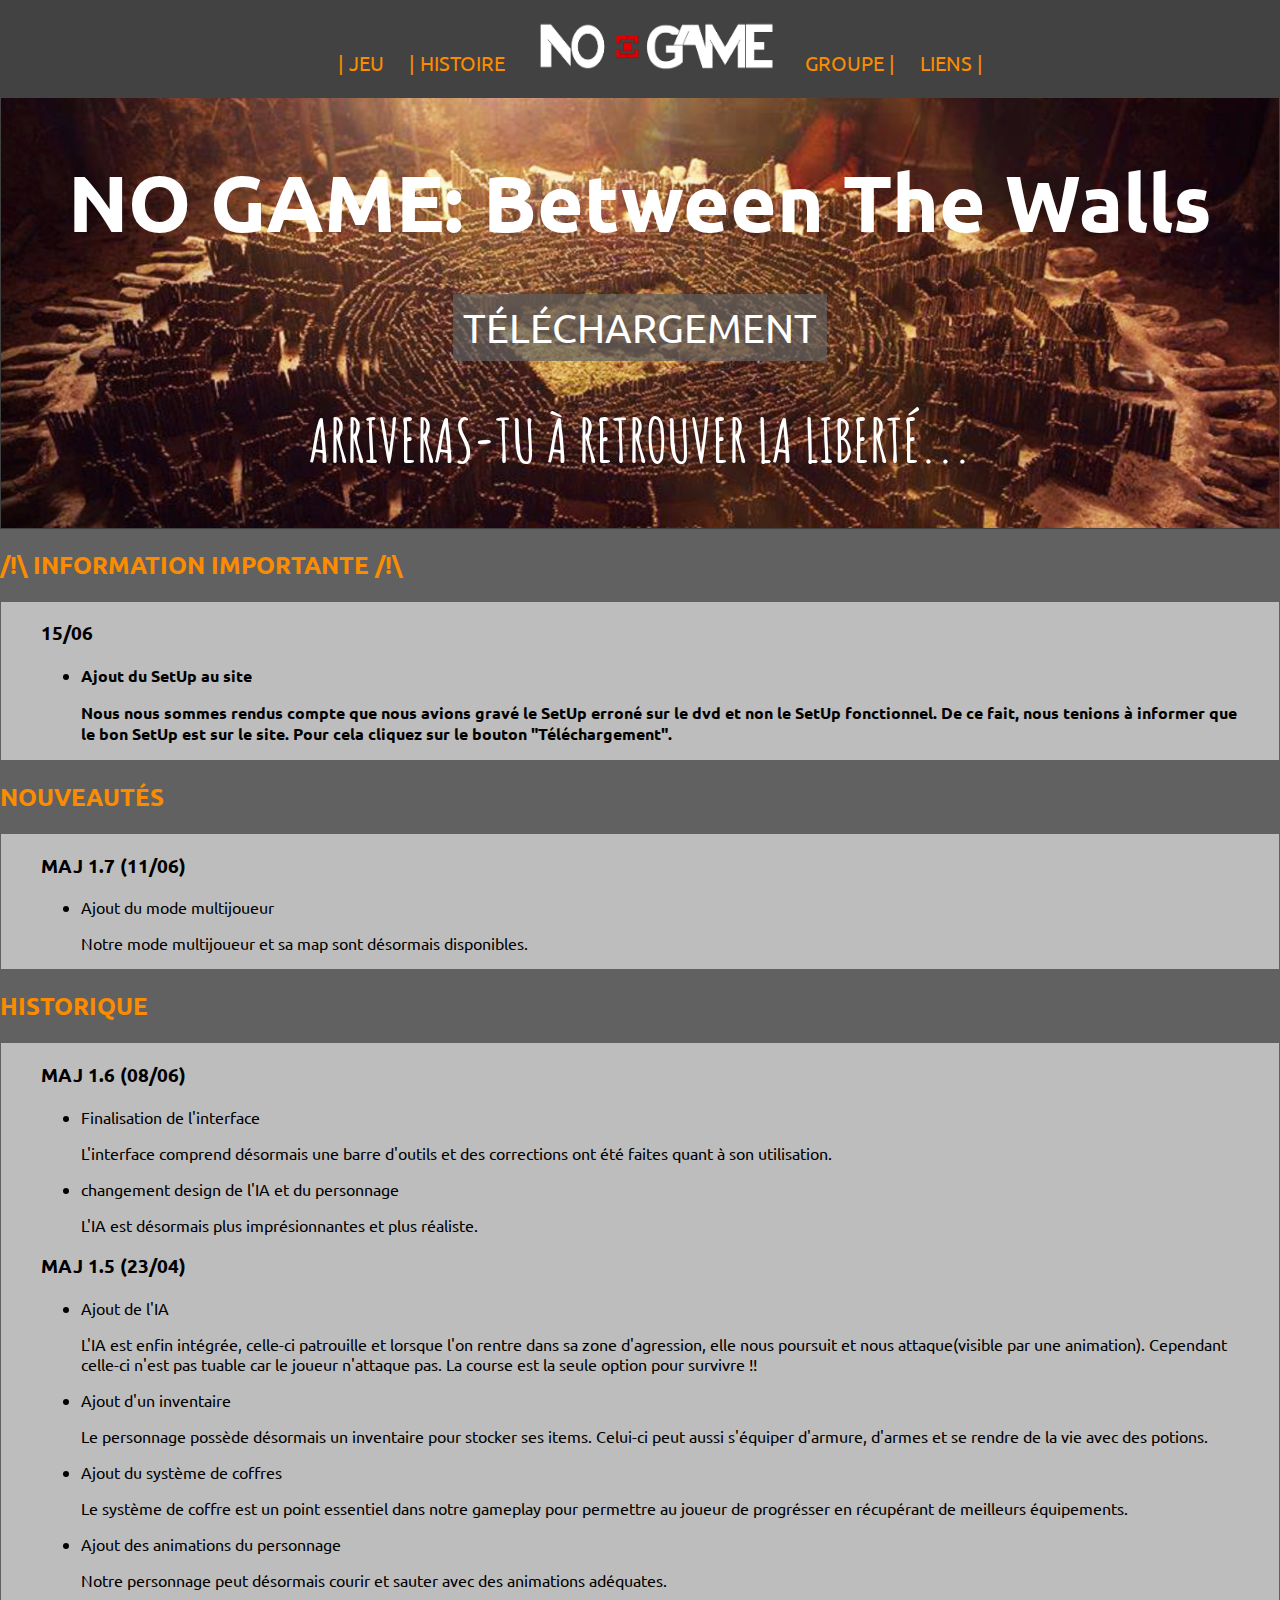
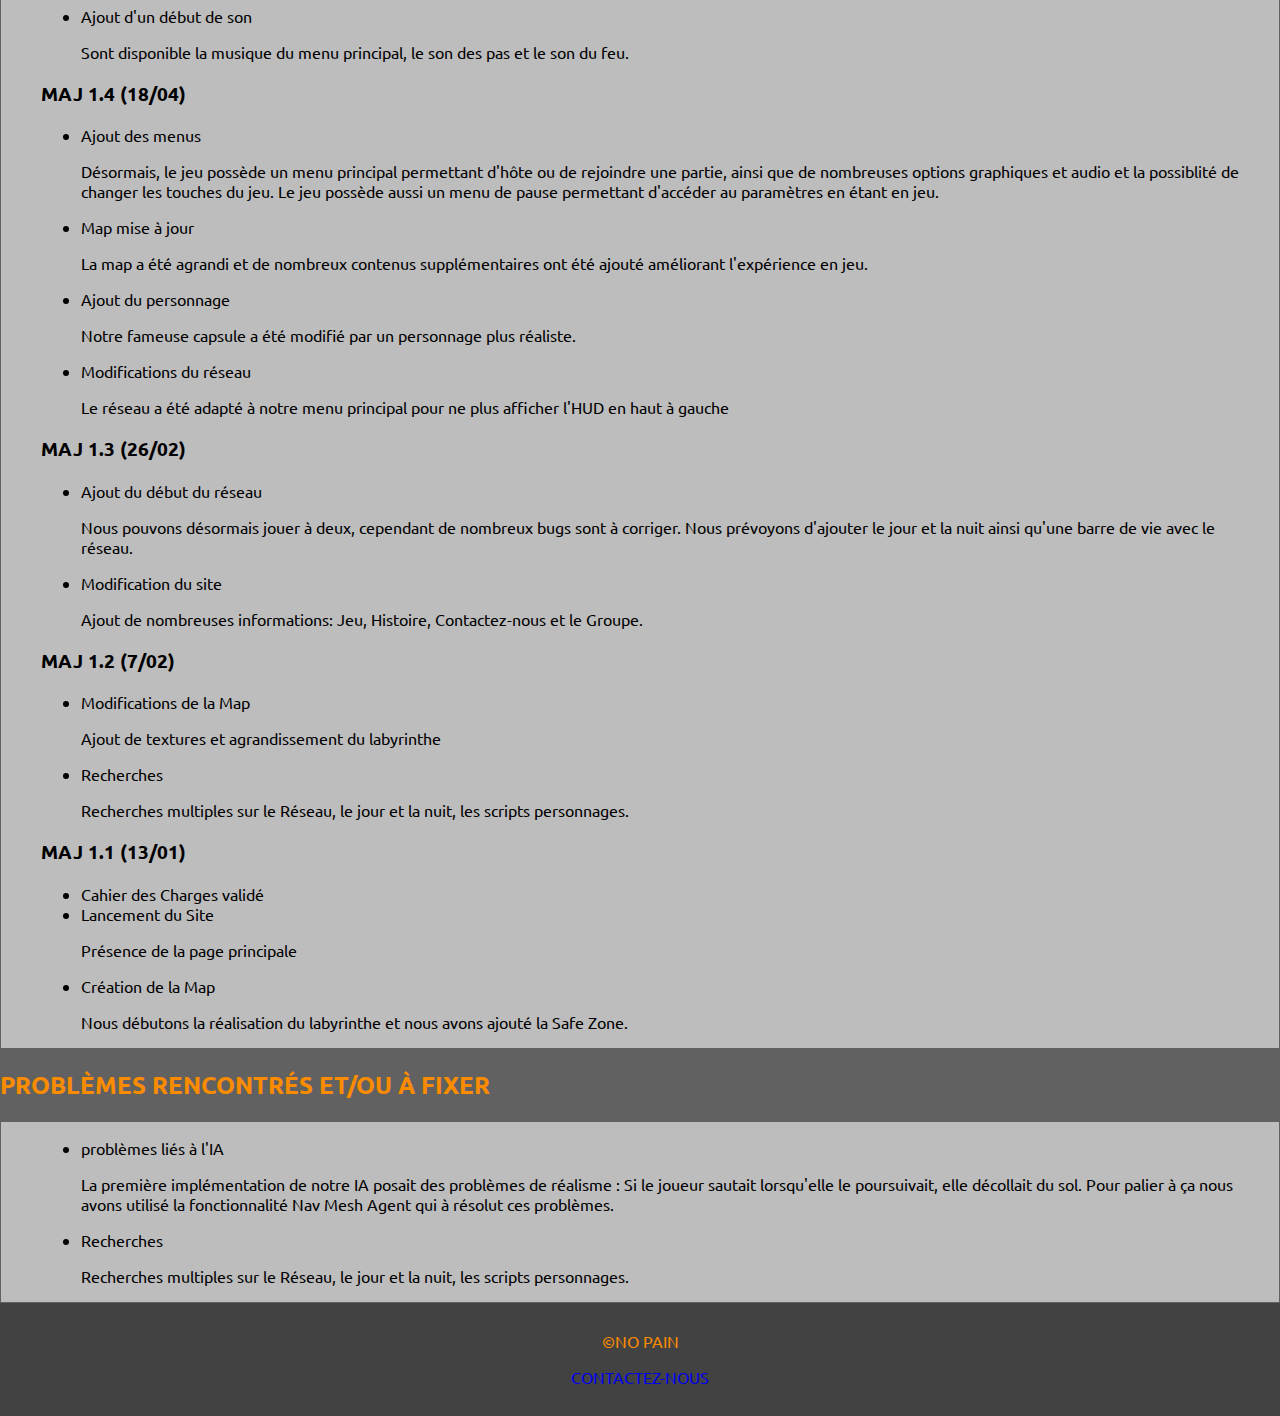
<file: index.html>
<!DOCTYPE html>
<html>

<head>
	<meta charset="utf-8" />
	<link rel="stylesheet" type="text/css" href="indexCSS.css">
	<link href="https://fonts.googleapis.com/css?family=Lora|Ubuntu" rel="stylesheet">
	<!-- <link href="https://fonts.googleapis.com/css?family=Indie+Flower" rel="stylesheet"> -->
	<link href="https://fonts.googleapis.com/css?family=Amatic+SC" rel="stylesheet">
	<title>NO PAIN NO GAME</title>
</head>

<body>
	<header>
		<nav>
			<ul>
				<!-- <li><a href="">Téléchargement</a></li> -->
				<li><a href="rules.html">|  Jeu</a></li>
				<li><a href="story.html">|  Histoire</a></li>
				<!--<li><a href="index.html" id = "nogame">NO GAME </a>-->
				<li id="logo"><a href="index.html"><img src="images/NOGAMElogo.png" height="50" width="250"></a></li>
				<li><a href="group.html">Groupe |</a></li>
				<li><a href="rendu.html">Liens |</a></li>
			</ul>
		</nav>

	</header>
<div id="body">
	<div id="banniere_download">
		<div id="container">
			<h1>NO GAME: Between The Walls</h1>
			<a class="clic" href ="" download="">Téléchargement<a>
			<h2 id="slogan">Arriveras-tu à retrouver la liberté...<h2>  <!-- exemple de slogan -->
		</div>
	</div>

	<section>

		<h2 class="titre">/!\ Information importante /!\</h2>
		<article>
			<div id="historique">
				<div class="date">
					<h3>15/06</h3>
					<ul>
						<b><li>Ajout du SetUp au site</li>
							<p>Nous nous sommes rendus compte que nous avions gravé le SetUp erroné sur le dvd et non le SetUp fonctionnel. De ce fait, nous tenions à informer que le bon SetUp est sur le site. Pour cela cliquez sur le bouton "Téléchargement".</p></b>
					</ul>				
				</div>
			</div>
		</article>

		<h2 class="titre">Nouveautés</h2>
		<article>
			<div id="historique">
				<div class="date">
					<h3>MAJ 1.7  (11/06)</h3>
					<ul>
						<li>Ajout du mode multijoueur</li>
							<p>Notre mode multijoueur et sa map sont désormais disponibles.</p>
					</ul>				
				</div>
			</div>
		</article>

		<h2 class="titre">Historique</h2>
		<article>
			<div id="historique">

				<div>
					
				</div>

				<div class="date">
					<h3>MAJ 1.6  (08/06)</h3>
					<ul>
						<li>Finalisation de l'interface</li>
							<p>L'interface comprend désormais une barre d'outils et des corrections ont été faites quant à son utilisation.</p>
						<li>changement design de l'IA et du personnage</li>
							<p>L'IA est désormais plus imprésionnantes et plus réaliste. </p>
					</ul>
				</div>

				<div class="date">
					<h3>MAJ 1.5  (23/04)</h3>
					<ul>
						<li>Ajout de l'IA</li>
							<p>L'IA est enfin intégrée, celle-ci patrouille et lorsque l'on rentre dans sa zone d'agression, elle nous poursuit et nous attaque(visible par une animation). Cependant celle-ci n'est pas tuable car le joueur n'attaque pas. La course est la seule option pour survivre !!</p>
						<li>Ajout d'un inventaire</li>
							<p>Le personnage possède désormais un inventaire pour stocker ses items. Celui-ci peut aussi s'équiper d'armure, d'armes et se rendre de la vie avec des potions.</p>
						<li>Ajout du système de coffres</li>
							<p>Le système de coffre est un point essentiel dans notre gameplay pour permettre au joueur de progrésser en récupérant de meilleurs équipements.</p>
						<li>Ajout des animations du personnage</li>
							<p>Notre personnage peut désormais courir et sauter avec des animations adéquates.</p>
						<li>Ajout d'un début de son</li>
							<p>Sont disponible la musique du menu principal, le son des pas et le son du feu.</p>
					</ul>
				</div>

				<div class="date">
					<h3>MAJ 1.4 (18/04)</h3>
					<ul>
						<li>Ajout des menus</li>
							<p>Désormais, le jeu possède un menu principal permettant d'hôte ou de rejoindre une partie, ainsi que de nombreuses options graphiques et audio et la possiblité de changer les touches du jeu. Le jeu possède aussi un menu de pause permettant d'accéder au paramètres en étant en jeu.</p>
						<li>Map mise à jour</li>
							<p>La map a été agrandi et de nombreux contenus supplémentaires ont été ajouté améliorant l'expérience en jeu.</p>
						<li>Ajout du personnage</li>
							<p>Notre fameuse capsule a été modifié par un personnage plus réaliste.</p>
						<li>Modifications du réseau</li>
							<p>Le réseau a été adapté à notre menu principal pour ne plus afficher l'HUD en haut à gauche</p>
					</ul>

				</div>

				<div class="date">
					<h3>MAJ 1.3  (26/02)</h3>
					<ul>
						<li>Ajout du début du réseau</li>
							<p>Nous pouvons désormais jouer à deux, cependant de nombreux bugs sont à corriger. Nous prévoyons d'ajouter le jour et la nuit ainsi qu'une barre de vie avec le réseau.</p>
						<li>Modification du site</li>
							<p>Ajout de nombreuses informations: Jeu, Histoire, Contactez-nous et le Groupe.</p>
					</ul>
				</div>
				<div class="date">
					<h3>MAJ 1.2  (7/02)</h3>
						<ul>
							<li>Modifications de la Map</li>
								<p>Ajout de textures et agrandissement du labyrinthe</p>
							<li>Recherches</li>
								<p>Recherches multiples sur le Réseau, le jour et la nuit, les scripts personnages.</p>
						</ul>
				</div>
				<div class="date">
					<h3>MAJ 1.1   (13/01)</h3>
						<ul>
							<li>Cahier des Charges validé</li>
							<li>Lancement du Site</li>
								<p>Présence de la page principale</p>
							<li>Création de la Map</li>
								<p>Nous débutons la réalisation du labyrinthe et nous avons ajouté la Safe Zone.</p>
						</ul>
				</div>
				<!--div class="date">
					<h3>date3</h3>
						<ul>
							<li>Changement 1:</li>
								<p>Test de changement.</p>
							<li>Changement 2</li>
								<p></p>
						</ul>
				</div>-->



		</article>

		<h2 class="titre">Problèmes rencontrés et/ou à fixer</h2>
		<article>
			<div id="historique">

				<div class="date">

						<ul>
							<li>problèmes liés à l'IA</li>
								<p>La première implémentation de notre IA posait des problèmes de réalisme : Si le joueur sautait lorsqu'elle le poursuivait, elle décollait du sol. Pour palier à ça nous avons utilisé la fonctionnalité Nav Mesh Agent qui à résolut ces problèmes. </p>
							<li>Recherches</li>
								<p>Recherches multiples sur le Réseau, le jour et la nuit, les scripts personnages.</p>
						</ul>
				</div>
				<!--<div class="date">
					<h3>FIXME</h3>
					<p>fixme</p>
				</div>
				<div class="date">
					<h3>FIXME</h3>
					<p>fixme</p>
				</div>-->

			</div>
		</article>



	</section>
</div>
	<footer>
		<p>&copy;No Pain</p>
		<p> <a href="contact.html" id="contact"> Contactez-nous</a>
	</footer>

	<div id="vide"></div>
</body>

</html>
</file>
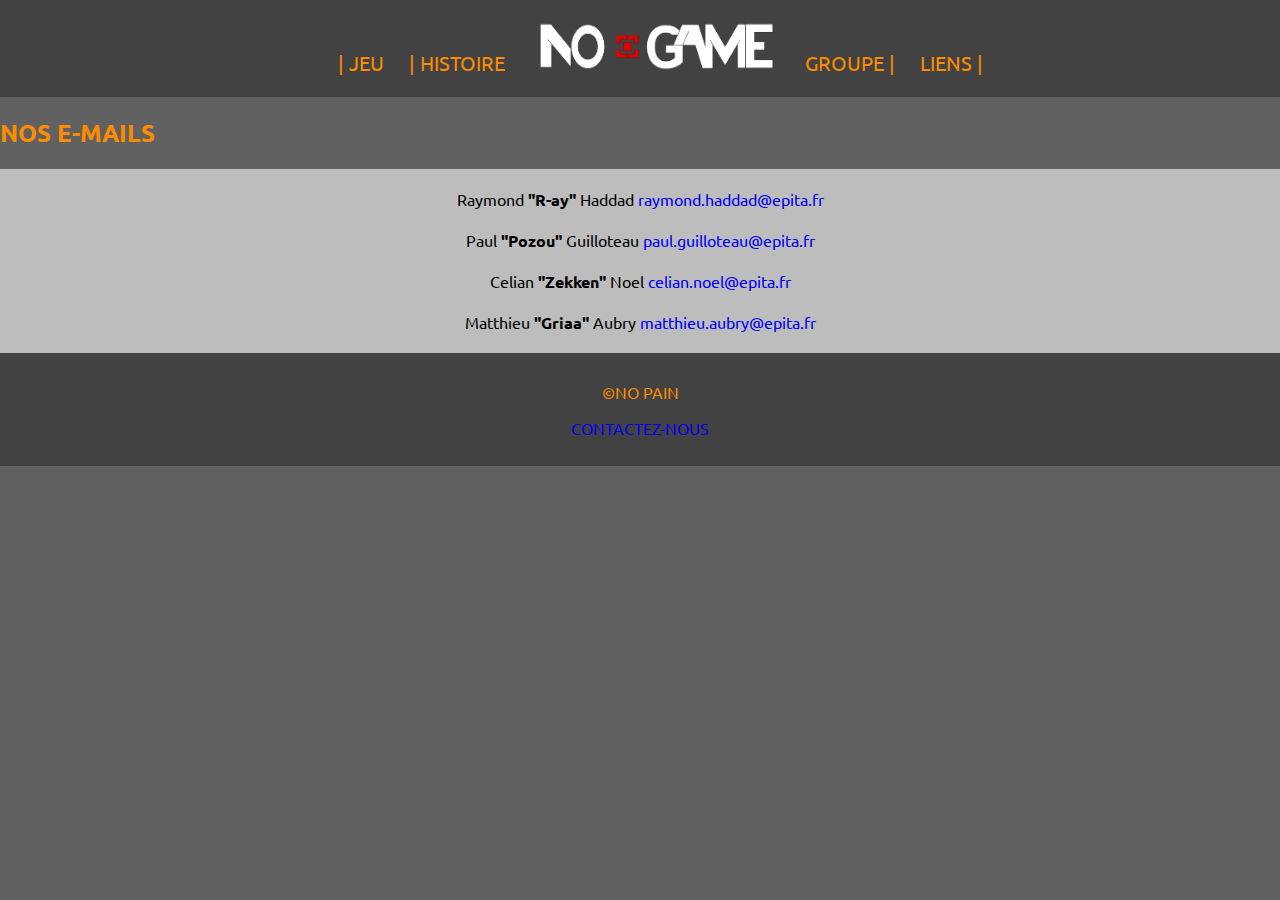
<file: contact.html>
<!DOCTYPE html>
<html>

<head>
	<meta charset="utf-8" />
	<link rel="stylesheet" type="text/css" href="indexCSS.css">
	<link href="https://fonts.googleapis.com/css?family=Lora|Ubuntu" rel="stylesheet">
	<!-- <link href="https://fonts.googleapis.com/css?family=Indie+Flower" rel="stylesheet"> -->
	<link href="https://fonts.googleapis.com/css?family=Amatic+SC" rel="stylesheet">
	<title>NO PAIN NO GAME contactez-nous</title>
</head>
<body>
	<header>
		<!-- <img src="images/header.jpg" alt=""></a><br> -->
		<nav>
			<ul>
				<!-- <li><a href="">Téléchargement</a></li> -->
				<li><a href="rules.html">|  Jeu</a></li>
				<li><a href="story.html">|  Histoire</a></li>
				<!--<li><a href="index.html" id = "nogame">NO GAME </a>-->
				<li id="logo"><a href="index.html"><img src="images/NOGAMElogo.png" height="50" width="250"></a></li>
				<li><a href="group.html">Groupe |</a></li>
				<li><a href="rendu.html">Liens |</a></li>
			</ul>
		</nav>

	</header>

	<main>
		<h2 class="titre">Nos E-mails</h2>
		<article class="article">
		<br>
			<center>Raymond <strong>"R-ay"</strong> Haddad <a href="mailto: raymond.haddad@epita.fr">raymond.haddad@epita.fr</a><br>
			<br>
			Paul <strong>"Pozou"</strong> Guilloteau <a href="mailto: paul.guilloteau@epita.fr">paul.guilloteau@epita.fr</a><br>
			<br>
			Celian <strong>"Zekken"</strong> Noel <a href="mailto: celian.noel@epita.fr">celian.noel@epita.fr</a><br>
			<br>
			Matthieu <strong>"Griaa"</strong> Aubry <a href="mailto: matthieu.aubry@epita.fr">matthieu.aubry@epita.fr</a><br></center>
			<br>
		</article>

	</main>

	<footer>
		<p>&copy;No Pain</p>
		<p> <a href="contact.html" id="contact"> Contactez-nous</a>
	</footer>
</body>
</html>
</file>
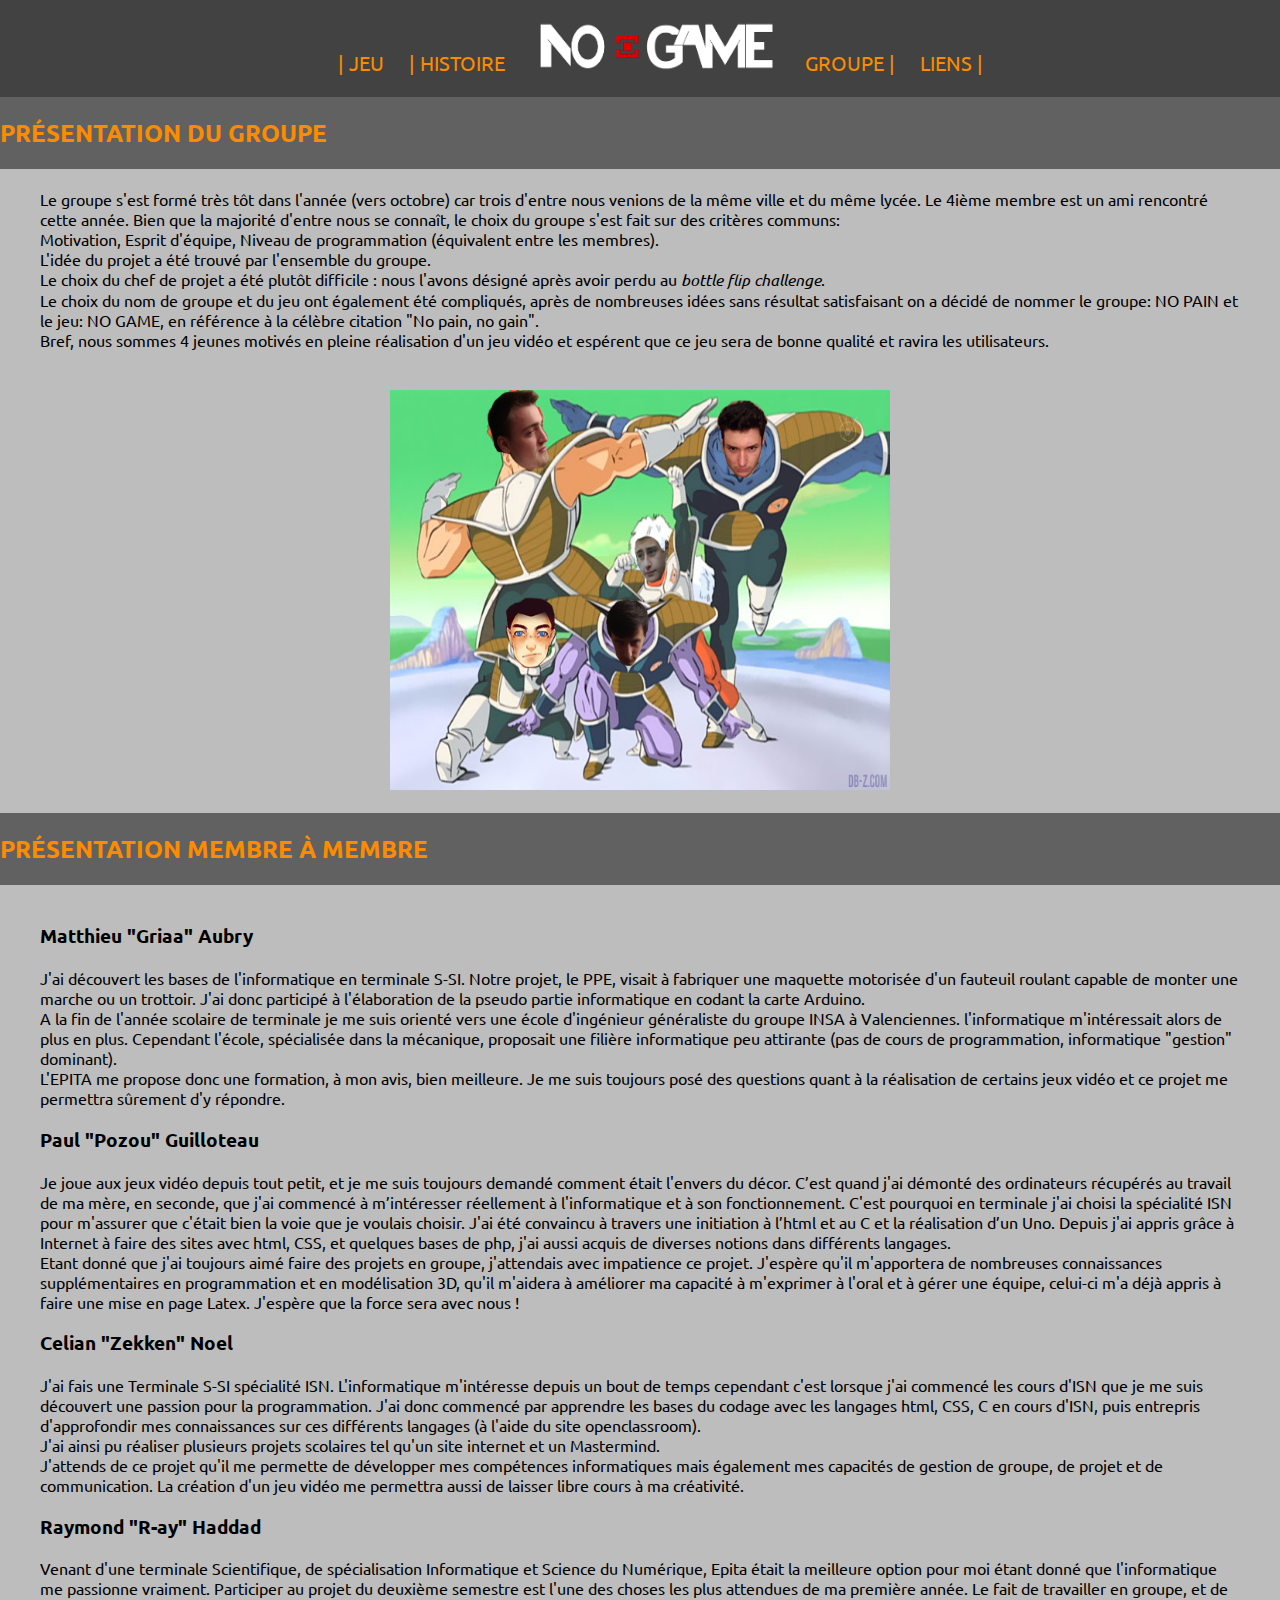
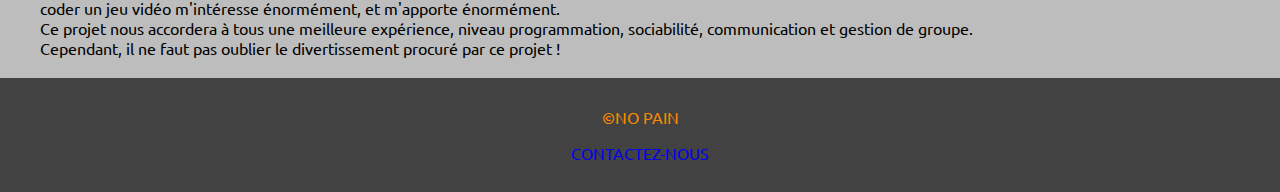
<file: group.html>
<!DOCTYPE html>
<html>

<head>
	<meta charset="utf-8" />
	<link rel="stylesheet" type="text/css" href="indexCSS.css">
	<link href="https://fonts.googleapis.com/css?family=Lora|Ubuntu" rel="stylesheet">
	<!-- <link href="https://fonts.googleapis.com/css?family=Indie+Flower" rel="stylesheet"> -->
	<link href="https://fonts.googleapis.com/css?family=Amatic+SC" rel="stylesheet">
	<title>NO PAIN NO GAME groupe</title>
</head>
<body>
	<header>
		<!-- <img src="images/header.jpg" alt=""></a><br> -->
		<nav>
			<ul>
				<!-- <li><a href="">Téléchargement</a></li> -->
				<li><a href="rules.html">|  Jeu</a></li>
				<li><a href="story.html">|  Histoire</a></li>
				<!--<li><a href="index.html" id = "nogame">NO GAME </a>-->
				<li id="logo"><a href="index.html"><img src="images/NOGAMElogo.png" height="50" width="250"></a></li>
				<!-- <li id="logo"><a href=""></a></li> -->
				<li><a href="group.html">Groupe |</a></li>
				<li><a href="rendu.html">Liens |</a></li>
			</ul>
		</nav>

	</header>

	<main>
		<h2 class="titre">Présentation du Groupe</h2>
		<article class="article">
			<br>
			Le groupe s'est formé très tôt dans l'année (vers octobre) car trois d'entre nous venions de la même ville et du même lycée. Le 4ième membre est un ami rencontré cette année. Bien que la majorité d'entre nous se connaît, le choix du groupe s'est fait sur des critères communs: <br>
			Motivation, Esprit d'équipe, Niveau de programmation (équivalent entre les membres).<br>
			L'idée du projet a été trouvé par l'ensemble du groupe. <br>
			Le choix du chef de projet a été plutôt difficile : nous l'avons désigné après avoir perdu au <i>bottle flip challenge</i>. <br>
			Le choix du nom de groupe et du jeu ont également été compliqués, après de nombreuses idées sans résultat satisfaisant on a décidé de nommer le groupe: NO PAIN et le jeu: NO GAME, en référence à la célèbre citation "No pain, no gain".<br>
			Bref, nous sommes 4 jeunes motivés en pleine réalisation d'un jeu vidéo et espérent que ce jeu sera de bonne qualité et ravira les utilisateurs.<br>
			<br>
			<br>

			<center><img src="images/Commando-Ginyu.png" class="decors" height="400" width="500"> </center><br>

		</article>
		<h2 class="titre">Présentation Membre à Membre</h2>
		<article class="article">
			<br>
			<h3>Matthieu "Griaa" Aubry</h3>
				<p>
				J'ai découvert les bases de l'informatique en terminale S-SI. Notre projet, le PPE, visait à fabriquer une maquette motorisée d'un fauteuil roulant capable de monter une marche ou un trottoir. J'ai donc participé à l'élaboration de la pseudo partie informatique en codant la carte Arduino.<br>
				A la fin de l'année scolaire de terminale je me suis orienté vers une école d'ingénieur généraliste du groupe INSA à Valenciennes. l'informatique m'intéressait alors de plus en plus. Cependant l'école, spécialisée dans la mécanique, proposait une filière informatique peu attirante (pas de cours de programmation, informatique "gestion" dominant).<br>
				L'EPITA me propose donc une formation, à mon avis, bien meilleure. Je me suis toujours posé des questions quant à la réalisation de certains jeux vidéo et ce projet me permettra sûrement d'y répondre.<br>
				</p>

			<h3>Paul "Pozou" Guilloteau</h3>
				<p>
				Je joue aux jeux vidéo depuis tout petit, et je me suis toujours demandé comment était l'envers du décor. C’est quand j'ai démonté des ordinateurs récupérés au travail de ma mère, en seconde, que j'ai commencé à m’intéresser réellement à l'informatique et à son fonctionnement. C'est pourquoi en terminale j'ai choisi la spécialité ISN pour m'assurer que c'était bien la voie que je voulais choisir. J'ai été convaincu à travers une initiation à l’html et au C et la réalisation d’un Uno. Depuis j'ai appris grâce à Internet à faire des sites avec html, CSS, et quelques bases de php, j'ai aussi acquis de diverses notions dans différents langages.<br>
				Etant donné que j'ai toujours aimé faire des projets en groupe, j'attendais avec impatience ce projet.  J'espère qu'il m'apportera de nombreuses connaissances supplémentaires en programmation et en modélisation 3D, qu'il m'aidera à améliorer ma capacité à m'exprimer à l'oral et à gérer une équipe, celui-ci m'a déjà appris à faire une mise en page Latex. J'espère que la force sera avec nous !
				</p>

			<h3>Celian "Zekken" Noel</h3>
				<p>
				J'ai fais une Terminale S-SI spécialité ISN. L'informatique m'intéresse depuis un bout de temps cependant c'est lorsque j'ai commencé les cours d'ISN que je me suis découvert une passion pour la programmation. J'ai donc commencé par apprendre les bases du codage avec les langages html, CSS, C en cours d'ISN, puis entrepris d'approfondir mes connaissances sur ces différents langages (à l'aide du site openclassroom). <br>
				J'ai ainsi pu réaliser plusieurs projets scolaires tel qu'un site internet et un Mastermind.<br>
				J'attends de ce projet qu'il me permette de développer mes compétences informatiques mais également mes capacités de gestion de groupe, de projet et de communication.
				La création d'un jeu vidéo me permettra aussi de laisser libre cours à ma créativité.
				</p>

			<h3>Raymond "R-ay" Haddad</h3>
				Venant d'une terminale Scientifique, de spécialisation Informatique et Science du Numérique, Epita était la meilleure option pour moi étant donné que l'informatique me passionne vraiment.
				Participer au projet du deuxième semestre est l'une des choses les plus attendues de ma première année. Le fait de travailler en groupe, et de coder un jeu vidéo m'intéresse énormément, et m'apporte énormément.<br>
				Ce projet nous accordera à tous une meilleure expérience, niveau programmation, sociabilité, communication et gestion de groupe.<br>

				Cependant, il ne faut pas oublier le divertissement procuré par ce projet !<br>		
				<br>

		</article>
	</main>

	<footer>
		<p>&copy;No Pain</p>
		<p> <a href="contact.html" id="contact"> Contactez-nous</a>
	</footer>
</body>
</html>
</file>
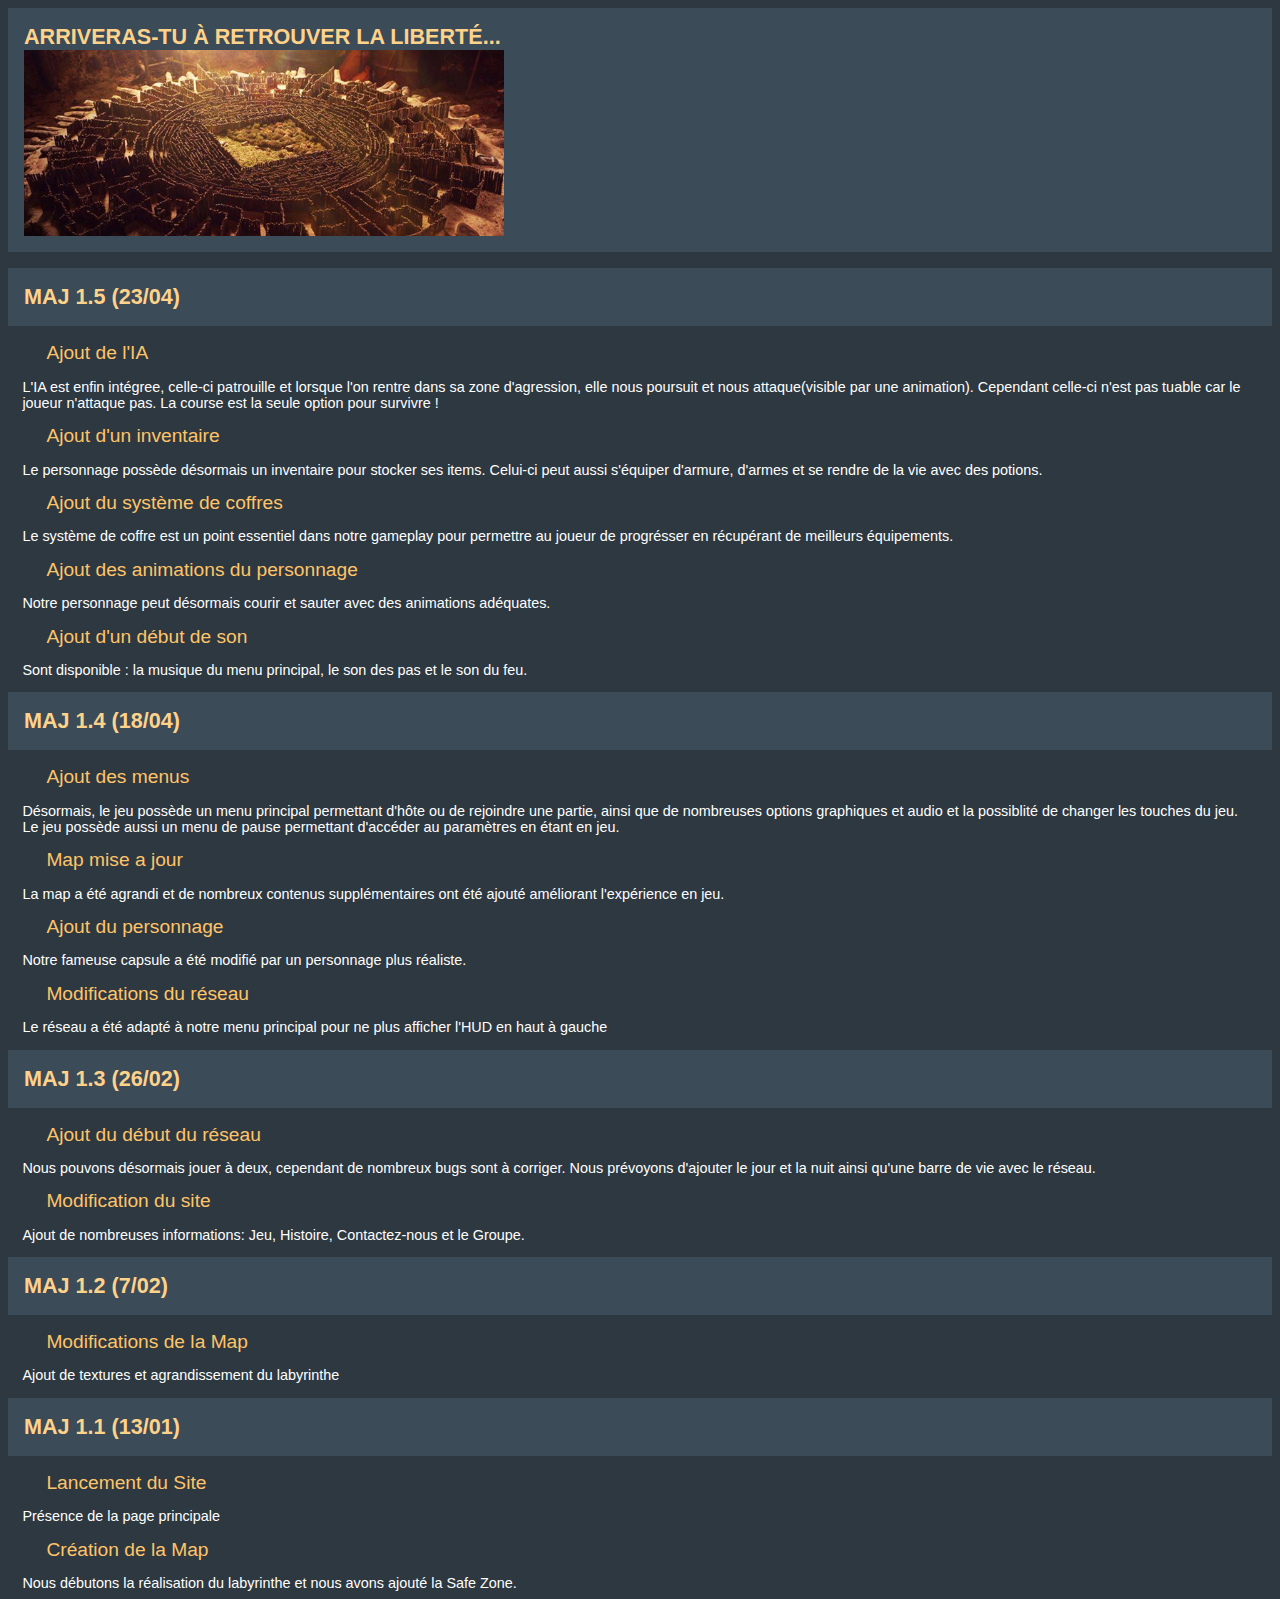
<file: launcherUpdate.html>
<html>
  <head>
      <meta charset="utf-8" />
      <title>No Game Updates</title>
      <style>
          *{
            box-sizing:  = border-box;
          }
          body {
            color: #ffc467;
            background: #2e3841;
            font-family: sans-serif;
          }
          p{
            margin: 1em;
            padding: 0;
            font-size: 0.9em;
            /*padding-left: 2em;*/
            color: #ffffff;
          }
          p:last-child{
            margin-bottom: 0;
          }
          ul{
            list-style: none;
            padding: 0;
            margin: 0;
          }
          li{
            background: #3c4b58;
            padding: 1em;
            margin-bottom: 1em;
          }
          h3{
            margin : 0;
            font-size: 1.35em;
            color: #ffd28a;
          }
          img{
            width: 99%;
            max-width: 480px;
            padding: 0;
            margin : 0;
          }
          .info{
            margin: 0;
            padding: 0;
            background: #2e3841;
            font-size: 1.20em;
            padding-left: 2em;
          }
      </style>
  </head>
  <body>
      <ul>
          <li class="game-update">
            <h3>ARRIVERAS-TU À RETROUVER LA LIBERTÉ...</h3>
            <img src="images/Crop_Labyrinthe.jpg">
          </li>
          <li class="game-update">
            <h3>MAJ 1.5  (23/04)</h3>
            <li class="info">Ajout de l'IA</li>
            <p>L'IA est enfin intégree, celle-ci patrouille et lorsque l'on rentre dans sa zone d'agression, elle nous poursuit et nous attaque(visible par une animation). Cependant celle-ci n'est pas tuable car le joueur n'attaque pas. La course est la seule option pour survivre !</p>
            <li class="info">Ajout d'un inventaire</li>
            <p>Le personnage possède désormais un inventaire pour stocker ses items. Celui-ci peut aussi s'équiper d'armure, d'armes et se rendre de la vie avec des potions.</p>
            <li class="info">Ajout du système de coffres</li>
            <p>Le système de coffre est un point essentiel dans notre gameplay pour permettre au joueur de progrésser en récupérant de meilleurs équipements.</p>
            <li class="info">Ajout des animations du personnage</li>
            <p>Notre personnage peut désormais courir et sauter avec des animations adéquates.</p>
            <li class="info">Ajout d'un début de son</li>
            <p>Sont disponible : la musique du menu principal, le son des pas et le son du feu.</p>
          </li>

          <li class="game-update">
            <h3>MAJ 1.4 (18/04)</h3>
            <li class="info">Ajout des menus</li>
            <p>Désormais, le jeu possède un menu principal permettant d'hôte ou de rejoindre une partie, ainsi que de nombreuses options graphiques et audio et la possiblité de changer les touches du jeu. Le jeu possède aussi un menu de pause permettant d'accéder au paramètres en étant en jeu.</p>
            <li class="info">Map mise a jour</li>
            <p>La map a été agrandi et de nombreux contenus supplémentaires ont été ajouté améliorant l'expérience en jeu.</p>
            <li class="info">Ajout du personnage</li>
            <p>Notre fameuse capsule a été modifié par un personnage plus réaliste.</p>
            <li class="info">Modifications du réseau</li>
            <p>Le réseau a été adapté à notre menu principal pour ne plus afficher l'HUD en haut à gauche</p>
          </li>

          <li class="game-update">
            <h3>MAJ 1.3  (26/02)</h3>
            <li class="info">Ajout du début du réseau</li>
            <p>Nous pouvons désormais jouer à deux, cependant de nombreux bugs sont à corriger. Nous prévoyons d'ajouter le jour et la nuit ainsi qu'une barre de vie avec le réseau.</p>
            <li class="info">Modification du site</li>
            <p>Ajout de nombreuses informations: Jeu, Histoire, Contactez-nous et le Groupe.</p>
          </li>

          <li class="game-update">
            <h3>MAJ 1.2  (7/02)</h3>
            <li class="info">Modifications de la Map</li>
            <p>Ajout de textures et agrandissement du labyrinthe</p>
          </li>

          <li class="game-update">
            <h3>MAJ 1.1   (13/01)</h3>
            <li class="info">Lancement du Site</li>
            <p>Présence de la page principale</p>
            <li class="info">Création de la Map</li>
            <p>Nous débutons la réalisation du labyrinthe et nous avons ajouté la Safe Zone.</p>
          </li>
      </ul>
  </body>
</html>
</file>
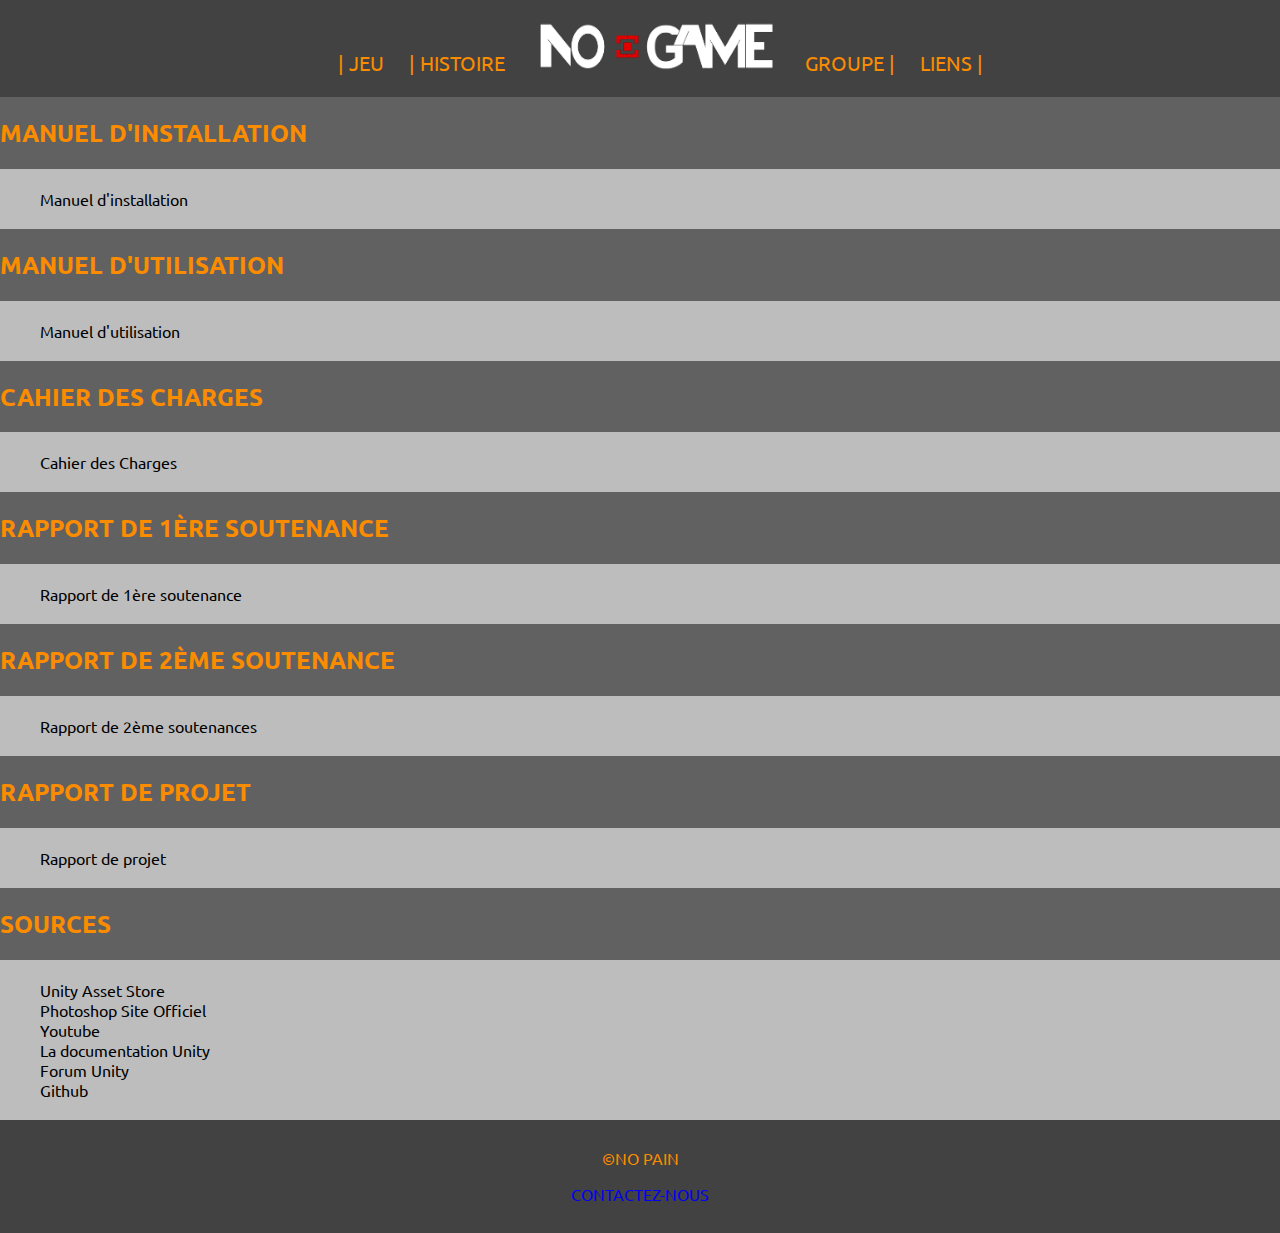
<file: rendu.html>
<!DOCTYPE html>
<html>

<head>
	<meta charset="utf-8" />
	<link rel="stylesheet" type="text/css" href="indexCSS.css">
	<link href="https://fonts.googleapis.com/css?family=Lora|Ubuntu" rel="stylesheet">
	<!-- <link href="https://fonts.googleapis.com/css?family=Indie+Flower" rel="stylesheet"> -->
	<link href="https://fonts.googleapis.com/css?family=Amatic+SC" rel="stylesheet">
	<title>NO PAIN NO GAME liens</title>
</head>
<body>
	<header>
		<!-- <img src="images/header.jpg" alt=""></a><br> -->
		<nav>
			<ul>
				<!-- <li><a href="">Téléchargement</a></li> -->
				<li><a href="rules.html">|  Jeu</a></li>
				<li><a href="story.html">|  Histoire</a></li>
				<!--<li><a href="index.html" id = "nogame">NO GAME </a></li>-->
				<li id="logo"><a href="index.html"><img src="images/NOGAMElogo.png" height="50" width="250"></a></li>
				<li><a href="group.html">Groupe |</a></li>
				<li><a href="rendu.html">Liens |</a></li>
			</ul>
		</nav>

	</header>

	<main>
	<h2 class="titre">Manuel d'installation</h2>
	<article class="article">
		<br>
		<a href="https://r-ay.github.io/No-Pain-Site/index.html/Downloads/ManuelDinstallation.pdf" id="liens" download="ManuelDinstallation.pdf">Manuel d'installation</a><br>
		<br>
	</article>
	<h2 class="titre">Manuel d'utilisation</h2>
	<article class="article">
		<br>
		<a href="https://r-ay.github.io/No-Pain-Site/index.html/Downloads/ManuelDutilisation.pdf" id="liens" download="ManuelDutilisation.pdf">Manuel d'utilisation</a><br>
		<br>
	</article>
	<h2 class="titre">Cahier des Charges</h2>
	<article class="article">
		<br>
		<a href="https://r-ay.github.io/No-Pain-Site/index.html/Downloads/Downloads/cdcfinal.pdf" id="liens" download="CahierDesCharges.pdf">Cahier des Charges</a><br>
		<br>
	</article>	
	<h2 class="titre">Rapport de 1ère soutenance</h2>
	<article class="article">
		<br>
		<a href="https://r-ay.github.io/No-Pain-Site/index.html/Downloads/Downloads/RapportSoutenance1.pdf" id="liens" download="RapportSoutenance1.pdf">Rapport de 1ère soutenance</a><br>
		<br>
	</article>
	<h2 class="titre">Rapport de 2ème soutenance</h2>
	<article class="article">
		<br>
		<a href="https://r-ay.github.io/No-Pain-Site/index.html/Downloads/Downloads/RapportSoutenance2.pdf" id="liens" download="RapportSoutenance2.pdf">Rapport de 2ème soutenances</a><br>
		<br>
	</article>
	<h2 class="titre">Rapport de projet</h2>
	<article class="article">
		<br>
		<a href="https://r-ay.github.io/No-Pain-Site/index.html/Downloads/Downloads/RenduFinal.pdf" id="liens" download="RenduFinal.pdf">Rapport de projet</a><br>
		<br>
	</article>

	<h2 class="titre">Sources</h2>
	<article class="article">
		<br>
		<a href="https://www.assetstore.unity3d.com/en/" id="liens">Unity Asset Store</a><br>
		<a href="http://www.adobe.com/fr/products/photoshop.html" id="liens">Photoshop Site Officiel</a><br>
		<a href="https://www.youtube.com/" id="liens">Youtube</a><br>
		<a href="https://docs.unity3d.com/Manual/index.html" id="liens">La documentation Unity</a><br>
		<a href="https://unity3d.com/fr/community" id="liens">Forum Unity</a><br>
		<a href="https://github.com/business?utm_source=google&utm_medium=cpc&utm_term=github&utm_campaign=2018q1-adv-EMEA|Brand|General|FR|EN|EX|20160906" id="liens">Github</a><br>
		<br>
	</article>


	</main>


	<footer>
		<p>&copy;No Pain</p>
		<p> <a href="contact.html" id="contact"> Contactez-nous</a>
	</footer>
</body>
</html>
</file>
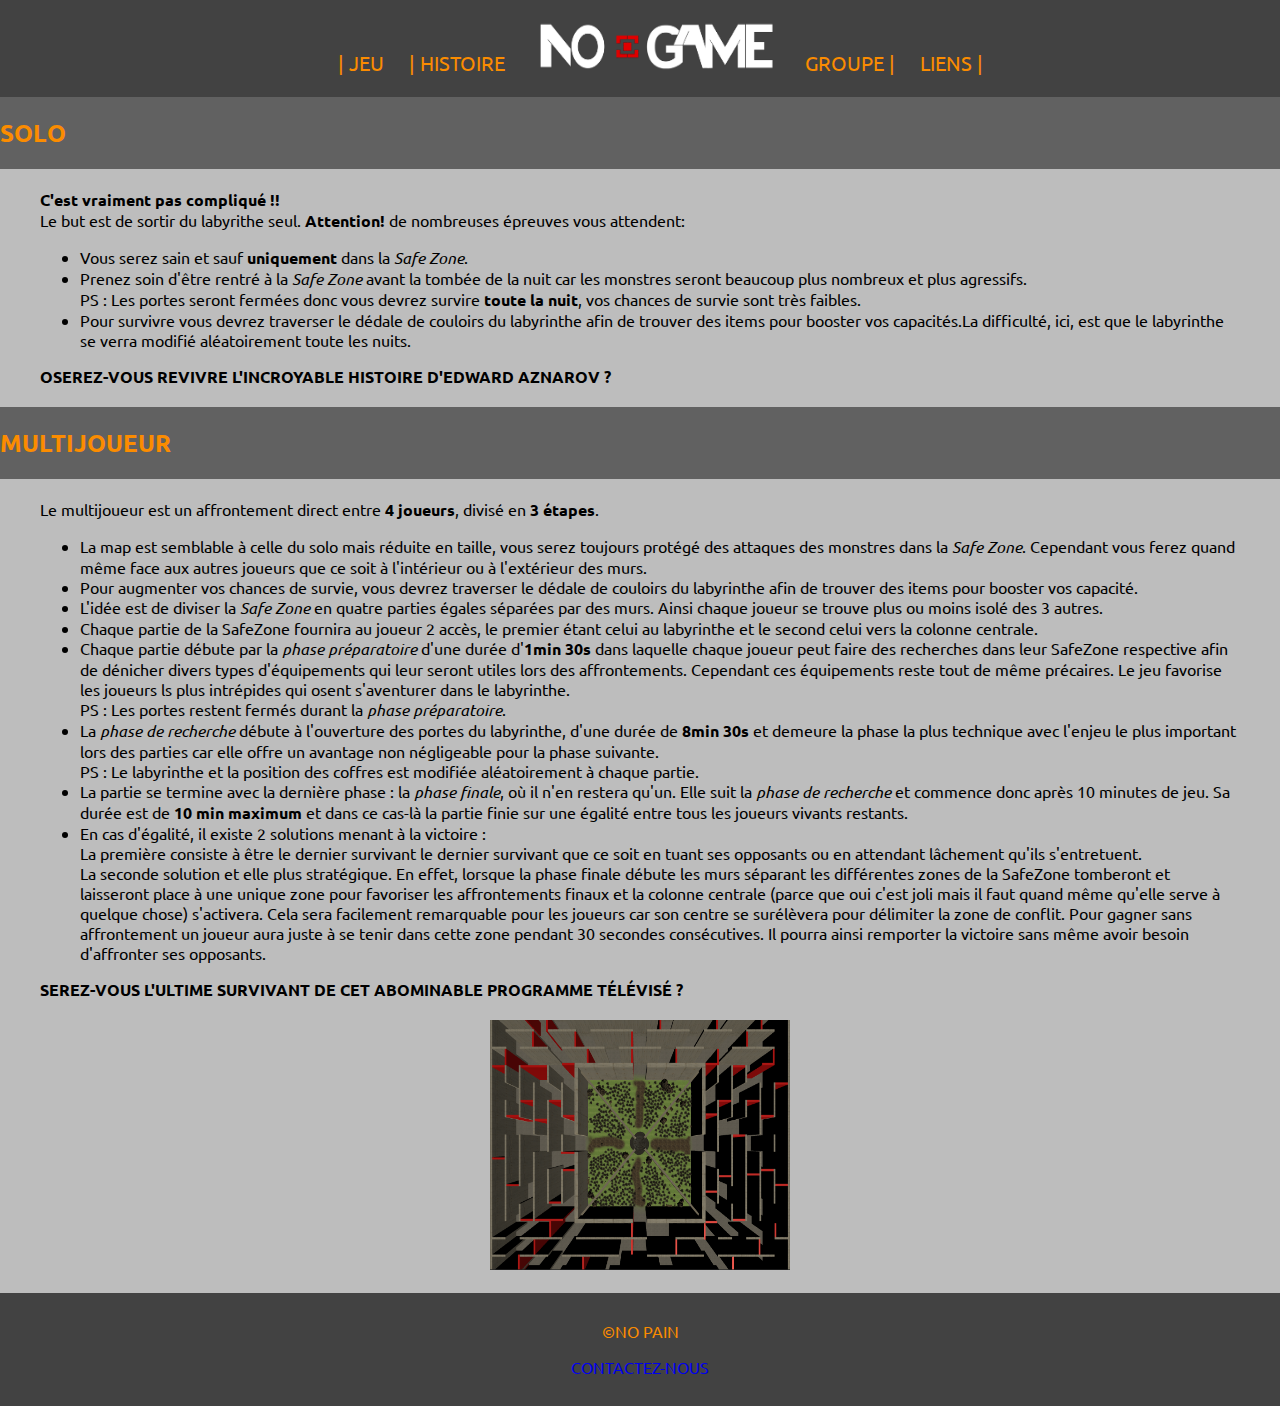
<file: rules.html>
<!DOCTYPE html>
<html>

<head>
	<meta charset="utf-8" />
	<link rel="stylesheet" type="text/css" href="indexCSS.css">
	<link href="https://fonts.googleapis.com/css?family=Lora|Ubuntu" rel="stylesheet">
	<!-- <link href="https://fonts.googleapis.com/css?family=Indie+Flower" rel="stylesheet"> -->
	<link href="https://fonts.googleapis.com/css?family=Amatic+SC" rel="stylesheet">
	<title>NO PAIN NO GAME</title>
</head>
<body>
	<header>
		<!-- <img src="images/header.jpg" alt=""></a><br> -->	
		<nav>
			<ul>
				<!-- <li><a href="">Téléchargement</a></li> -->
				<li><a href="rules.html">|  Jeu</a></li>
				<li><a href="story.html">|  Histoire</a></li>
				<!--<li><a href="index.html" id = "nogame">  NO GAME  </a>-->
				<li id="logo"><a href="index.html"><img src="images/NOGAMElogo.png" height="50" width="250"></a></li>
				<li><a href="group.html">Groupe |</a></li>
				<li><a href="rendu.html">Liens |</a></li>
			</ul>	
		</nav>
	</header>

	<main>
		<h2 class="titre">Solo </h2>
		<article class="article">
			<p>
				<br>
				<strong>C'est vraiment pas compliqué !!</strong><br>
				Le but est de sortir du labyrithe seul. <strong>Attention!</strong> de nombreuses épreuves vous attendent:<br>
				<ul>
					<li>Vous serez sain et sauf <strong>uniquement</strong> dans la <i>Safe Zone</i>.</li>
					<li>Prenez soin d'être rentré à la <i>Safe Zone</i> avant la tombée de la nuit car les monstres seront beaucoup plus nombreux et plus agressifs.<br>
					 PS : Les portes seront fermées donc vous devrez survire <strong>toute la nuit</strong>, vos chances de survie sont très faibles.</li>
					 <li>Pour survivre vous devrez traverser le dédale de couloirs du labyrinthe afin de trouver des items pour booster vos capacités.La difficulté, ici, est que le labyrinthe se verra modifié aléatoirement toute les nuits.</li>
				</ul>	
			<strong>OSEREZ-VOUS REVIVRE L'INCROYABLE HISTOIRE D'EDWARD AZNAROV ?</strong><br>
			<br>				
			</p>
		</article>

		<h2 class="titre">Multijoueur </h2>
		<article class="article">
			<p>
				<br>
				Le multijoueur est un affrontement direct entre <strong>4 joueurs</strong>, divisé en <strong>3 étapes</strong>.
				<ul>
					<li>La map est semblable à celle du solo mais réduite en taille, vous serez toujours protégé des attaques des monstres dans la <i>Safe Zone</i>. Cependant vous ferez quand même face aux autres joueurs que ce soit à l'intérieur ou à l'extérieur des murs.</li>
					<li>Pour augmenter vos chances de survie, vous devrez traverser le dédale de couloirs du labyrinthe afin de trouver des items pour booster vos capacité.</li>
					<li> L'idée est de diviser la <i>Safe Zone</i> en quatre parties égales séparées par des murs. Ainsi chaque joueur se trouve plus ou moins isolé des 3 autres.</li>
					<li>Chaque partie de la SafeZone fournira au joueur 2 accès, le premier étant celui au labyrinthe et le second celui vers la colonne centrale.</li>
					<li>Chaque partie débute par la <i>phase préparatoire</i> d'une durée d'<strong>1min 30s</strong> dans laquelle chaque joueur peut faire des recherches dans leur SafeZone respective afin de dénicher divers types d'équipements qui leur seront utiles lors des affrontements. Cependant ces équipements reste tout de même précaires. Le jeu favorise les joueurs ls plus intrépides qui osent s'aventurer dans le labyrinthe. <br>
					PS : Les portes restent fermés durant la <i>phase préparatoire</i>.</li>
					<li>La <i>phase de recherche</i> débute à l'ouverture des portes du labyrinthe, d'une durée de <strong>8min 30s</strong> et demeure la phase la plus technique avec l'enjeu le plus important lors des parties car elle offre un avantage non négligeable pour la phase suivante.<br>
					PS : Le labyrinthe et la position des coffres est modifiée aléatoirement à chaque partie.</li>
					<li>La partie se termine avec la dernière phase : la <i>phase finale</i>, où il n'en restera qu'un. Elle suit la <i>phase de recherche</i> et commence donc après 10 minutes de jeu. Sa durée est de <strong>10 min maximum</strong> et dans ce cas-là la partie finie sur une égalité entre tous les joueurs vivants restants.</li>
					<li>En cas d'égalité, il existe 2 solutions menant à la victoire :<br>
					 La première consiste à être le dernier survivant le dernier survivant que ce soit en tuant ses opposants ou en attendant lâchement qu'ils s'entretuent.<br>
					  La seconde solution et elle plus stratégique. En effet, lorsque la phase finale débute les murs séparant les différentes zones de la SafeZone tomberont et laisseront place à une unique zone pour favoriser les affrontements finaux et la colonne centrale (parce que oui c'est joli mais il faut quand même qu'elle serve à quelque chose) s'activera.  Cela sera facilement remarquable pour les joueurs car son centre se surélèvera pour délimiter la zone de conflit. Pour gagner sans affrontement un joueur aura juste à se tenir dans cette zone pendant 30 secondes consécutives. Il pourra ainsi remporter la victoire sans même avoir besoin d'affronter ses opposants.</li>
				</ul>		
			</p>
			<strong>SEREZ-VOUS L'ULTIME SURVIVANT DE CET ABOMINABLE PROGRAMME TÉLÉVISÉ ?</strong><br><br>

			<center><img src="images/MAPMULTI.png" class="decors" height="250" width="300"> </center>
			<br>
		</article>

	</main>

	<footer>
		<p>&copy;No Pain</p>
		<p> <a href="contact.html" id="contact"> Contactez-nous</a>
	</footer>
</body>

</html>
</file>
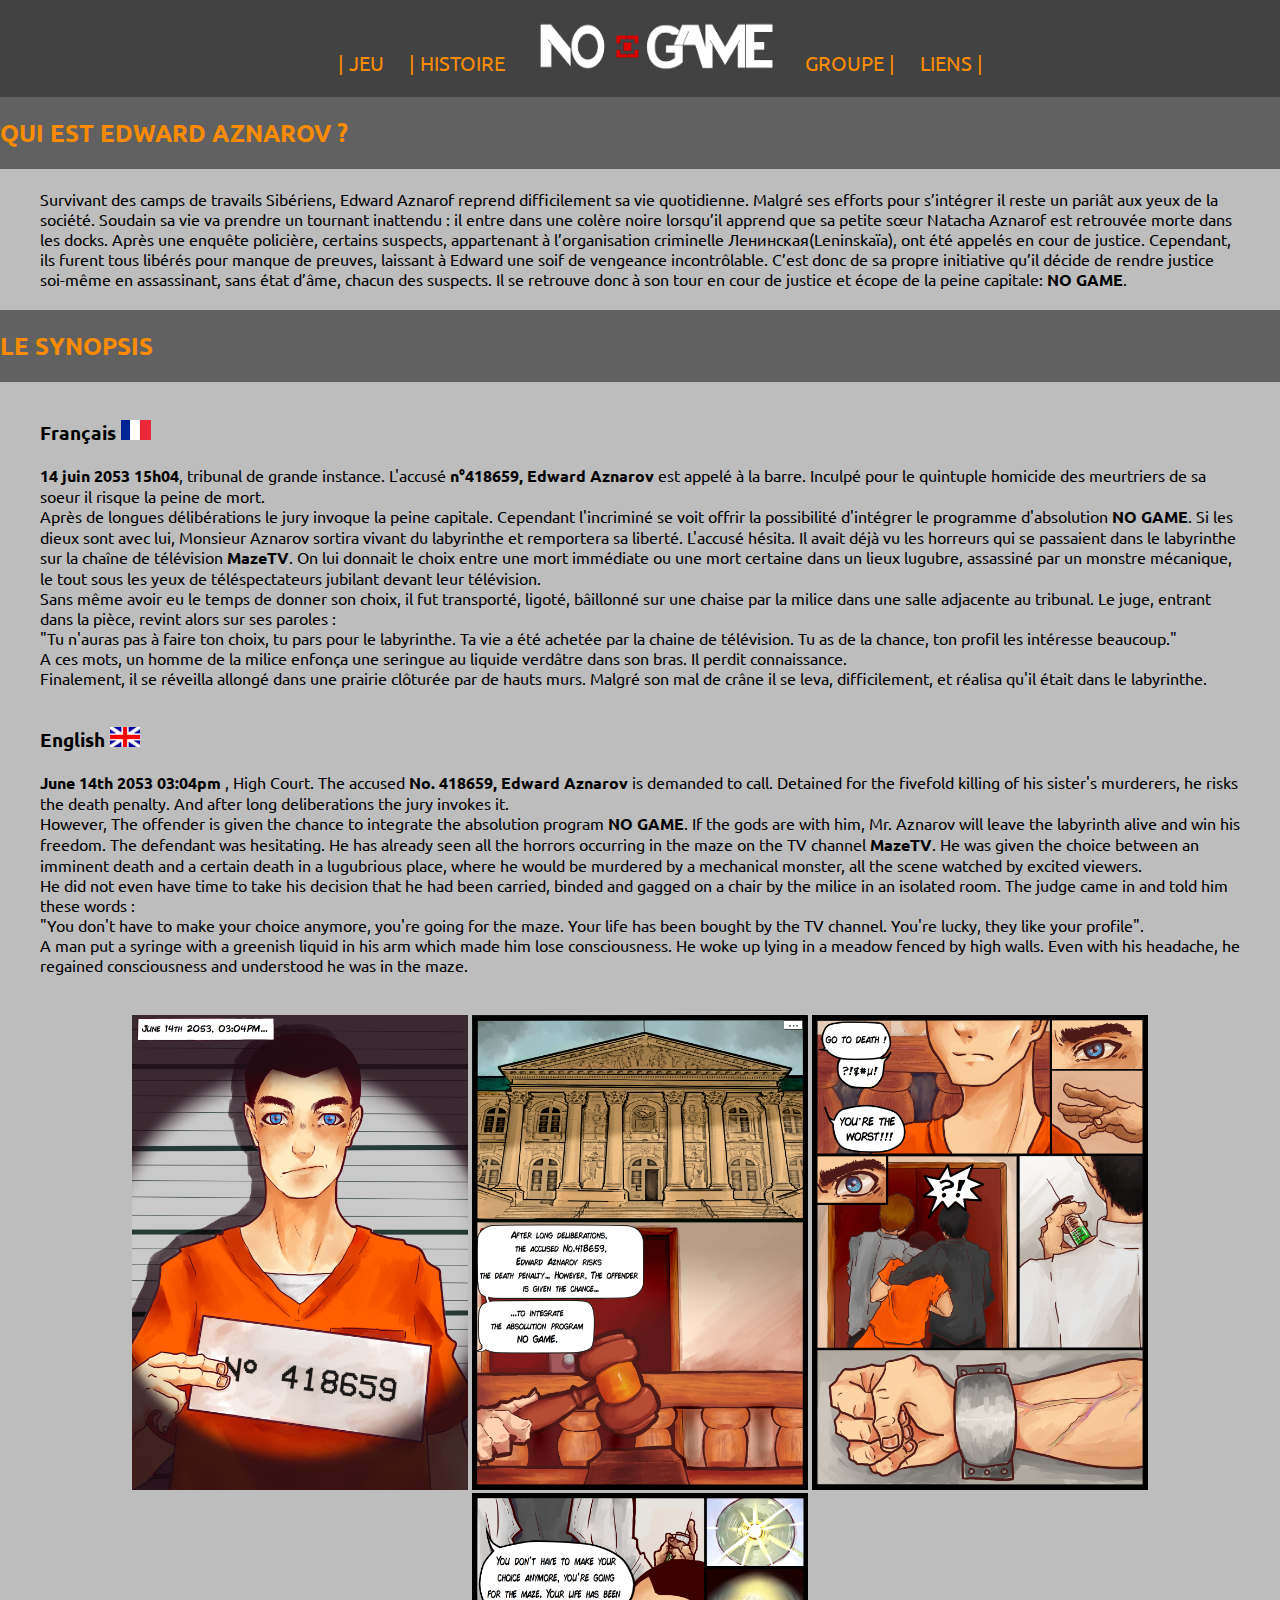
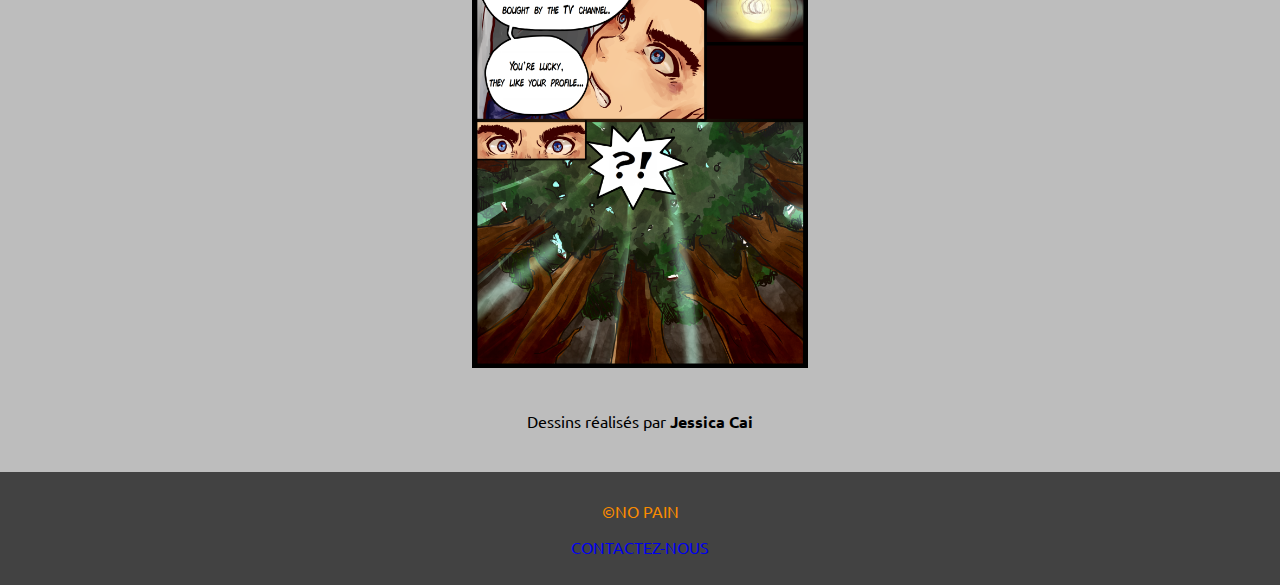
<file: story.html>
<!DOCTYPE html>
<html>

<head>
	<meta charset="utf-8" />
	<link rel="stylesheet" type="text/css" href="indexCSS.css">
	<link href="https://fonts.googleapis.com/css?family=Lora|Ubuntu" rel="stylesheet">
	<!-- <link href="https://fonts.googleapis.com/css?family=Indie+Flower" rel="stylesheet"> -->
	<link href="https://fonts.googleapis.com/css?family=Amatic+SC" rel="stylesheet">
	<title>NO PAIN NO GAME histoire</title>
</head>
<body>
<div class="corps">
	<header>
		<!-- <img src="images/header.jpg" alt=""></a><br> -->
		<nav>
			<ul>
				<!-- <li><a href="">Téléchargement</a></li> -->
				<li><a href="rules.html">|  Jeu</a></li>
				<li><a href="story.html">|  Histoire</a></li>
				<!--<li><a href="index.html" id = "nogame">NO GAME </a>-->
				<li id="logo"><a href="index.html"><img src="images/NOGAMElogo.png" height="50" width="250"></a></li>
				<li><a href="group.html">Groupe |</a></li>
				<li><a href="rendu.html">Liens |</a></li>
			</ul>
		</nav>

	</header>

	<main>

		<h2 class="titre">Qui est Edward Aznarov ?</h2>
		<article class="article">
			<br>
			Survivant des camps de travails Sibériens, Edward Aznarof reprend difficilement sa vie quotidienne. Malgré ses efforts pour s’intégrer il reste un pariât aux yeux de la société. Soudain sa vie va prendre un tournant inattendu : il entre dans une colère noire lorsqu’il apprend que sa petite sœur Natacha Aznarof est retrouvée morte dans les docks. Après une enquête policière, certains suspects, appartenant à l’organisation criminelle Ленинская(Leninskaïa), ont été appelés en cour de justice. Cependant, ils furent tous libérés pour manque de preuves, laissant à Edward une soif de vengeance incontrôlable. C’est donc de sa propre initiative qu’il décide de rendre justice soi-même en assassinant, sans état d’âme, chacun des suspects. Il se retrouve donc à son tour en cour de justice et écope de la peine capitale: <strong>NO GAME</strong>.<br>
			<br>
		</article>


		<h2 class="titre">Le Synopsis</h2>
		<article class="article">
			<br>
			<h3>Français         <img src="images/fr.png" class="decors" height="20" width="30"></h3>
			<strong>14 juin 2053 15h04</strong>, tribunal de grande instance. L'accusé <strong>n°418659, Edward Aznarov</strong> est appelé à la barre. Inculpé pour le quintuple homicide des meurtriers de sa soeur il risque la peine de mort. <br>
			Après de longues délibérations le jury invoque la peine capitale. Cependant l'incriminé se voit offrir la possibilité d'intégrer le programme d'absolution <strong>NO GAME</strong>. Si les dieux sont avec lui, Monsieur Aznarov sortira vivant du labyrinthe et remportera sa liberté. L'accusé hésita. Il avait déjà vu les horreurs qui se passaient dans le labyrinthe sur la chaîne de télévision <strong>MazeTV</strong>. On lui donnait le choix entre une mort immédiate ou une mort certaine dans un lieux lugubre, assassiné par un monstre mécanique, le tout sous les yeux de téléspectateurs jubilant devant leur télévision. <br>
			Sans même avoir eu le temps de donner son choix, il fut transporté, ligoté, bâillonné sur une chaise par la milice dans une salle adjacente au tribunal. Le juge, entrant dans la pièce, revint alors sur ses paroles : <br>
			"Tu n'auras pas à faire ton choix, tu pars pour le labyrinthe. Ta vie a été achetée par la chaine de télévision. Tu as de la chance, ton profil les intéresse beaucoup." <br> 
			A ces mots, un homme de la milice enfonça une seringue au liquide verdâtre dans son bras. Il perdit connaissance. <br>
			Finalement, il se réveilla allongé dans une prairie clôturée par de hauts murs. Malgré son mal de crâne il se leva, difficilement, et réalisa qu'il était dans le labyrinthe.<br>
			<br>
			<h3>English <img src="images/uk.png" class="decors" height="20" width="30"></h3>
			<strong>June 14th 2053 03:04pm </strong>, High Court. The accused <strong>No. 418659, Edward Aznarov</strong> is demanded to call. Detained for the fivefold killing of his sister's murderers, he risks the death penalty.
			And after long deliberations the jury invokes it. <br>
			However, The offender is given the chance to integrate the absolution program <strong>NO GAME</strong>. If the gods are with him, Mr. Aznarov will leave the labyrinth alive and win his freedom. The defendant was hesitating. He has already seen all the horrors occurring in the maze on the TV channel <strong>MazeTV</strong>. He was given the choice between an imminent death and a certain death in a lugubrious place, where he would be murdered by a mechanical monster, all the scene watched by excited viewers.<br>
			He did not even have time to take his decision that he had been carried, binded and gagged on a chair by the milice in an isolated room. The judge came in and told him these words :<br>
			"You don't have to make your choice anymore, you're going for the maze. Your life has been bought by the TV channel. You're lucky, they like your profile".<br>
			A man put a syringe with a greenish liquid in his arm which made him lose consciousness. He woke up lying in a meadow fenced by high walls. Even with his headache, he regained consciousness and understood he was in the maze.
			<br>
			<br>
			<br>
			<center><img src="images/PP1.png" class="decors" height="475.2" width="336">
			<img src="images/PP2.png" class="decors" height="475.2" width="336">
			<img src="images/PP3.png" class="decors" height="475.2" width="336">
			<img src="images/PP4.png" class="decors" height="475.2" width="336"> </center>
			<br>

			<br>
			<center>Dessins réalisés par <strong>Jessica Cai</strong></center><br>
			<br>
		</article>

	</main>

	<footer>
		<p>&copy;No Pain</p>
		<p> <a href="contact.html" id="contact"> Contactez-nous</a>
	</footer>

	<!-- <div id="vide">
		a <br> a <br>a <br>a <br>a <br>a <br>a <br>a <br>a <br>a<br>
	</div> -->
</div>
</body>
</html>
</file>
<file: indexCSS.css>
body
{
	/*background-color: #BDBDBD;*/
	/*text-align: center;*/
	margin: 0;
	width: 100%;
	background:#616161;
}
#body
{
	/*padding-left: 20%;*/
	background: #616161;
}
/*#vide
{
	background: rgb(66,66,66);
	color: rgb(66,66,66);
}*/
*
{
	font-family: Ubuntu, sans-serif;  /*test exemple*/
}
.clic:visited
{
	color: white;
}
a:visited
{
	color: #FB8C00;
}

/* HEADER */

header
{
	background: rgba(66, 66, 66, 1);
	/*background-color: #424242;*/
	font-size: 20px;
	/*position: fixed;*/
	z-index: 10000;

}
nav
{
	border: 0.01px solid #424242;
	text-align: center;
	text-transform: uppercase;
  	/*padding: 15px 0;*/
}
nav li
{
	display: inline;
	/*border-: 2px solid black;*/
	margin: 0px 10px;
}

a, header ul
{
	text-decoration: none;
	list-style-type: none;
}
nav a:hoover
{
	color: #FB8C00;
}
li a:hover
{
	color: white;
}

#nogame
{
	font-size: 50px;
}

/* CORPS */

.titre
{
	background-color: #616161;
}
#banniere_download
{
	background: url(images/labyrinthe.png) no-repeat;
	background-size: cover;
	position: relative;
	border: 1px solid #424242;
	text-align: center;
	/*height: 100%;*/
	/*top: 120px;*/
}
#container
{
	font-size: 40px;
}
#container h1,.clic, #slogan
{
	color: white;
}
#slogan
{
	font-family: Amatic SC;
}
.clic
{
	background: rgba(97, 97, 97, 0.7);
	padding: 10px;
	text-transform: uppercase;
}
.clic:hover
{
	color: black;
	background-color: white;
}
section
{
	/*border: 2px solid yellow;*/
}
article
{
	/*border: 2px solid blue;*/
}
#maj, .article
{
	background:  #BDBDBD;
	padding-left: 40px;
	padding-right: 40px;
}
.date
{
	/*border: 2px solid green;*/
	/*display: flex;*/

}
#historique
{
	border: 1px solid #616161;
	/*text-align: center;*/
	background: #BDBDBD;
	padding-left: 40px;
	padding-right: 40px;
}

/* FOOTER */

footer
{
	background-color: #424242;
	padding: 1% 0;
	text-align: center;
}

/* POLICES */

section h1,h2, footer,li a
{
	color: #FB8C00;
	text-transform: uppercase;
}

#contact:hoover
{
	color: white;
}


#liens
{
	color: black;
}
</file>
